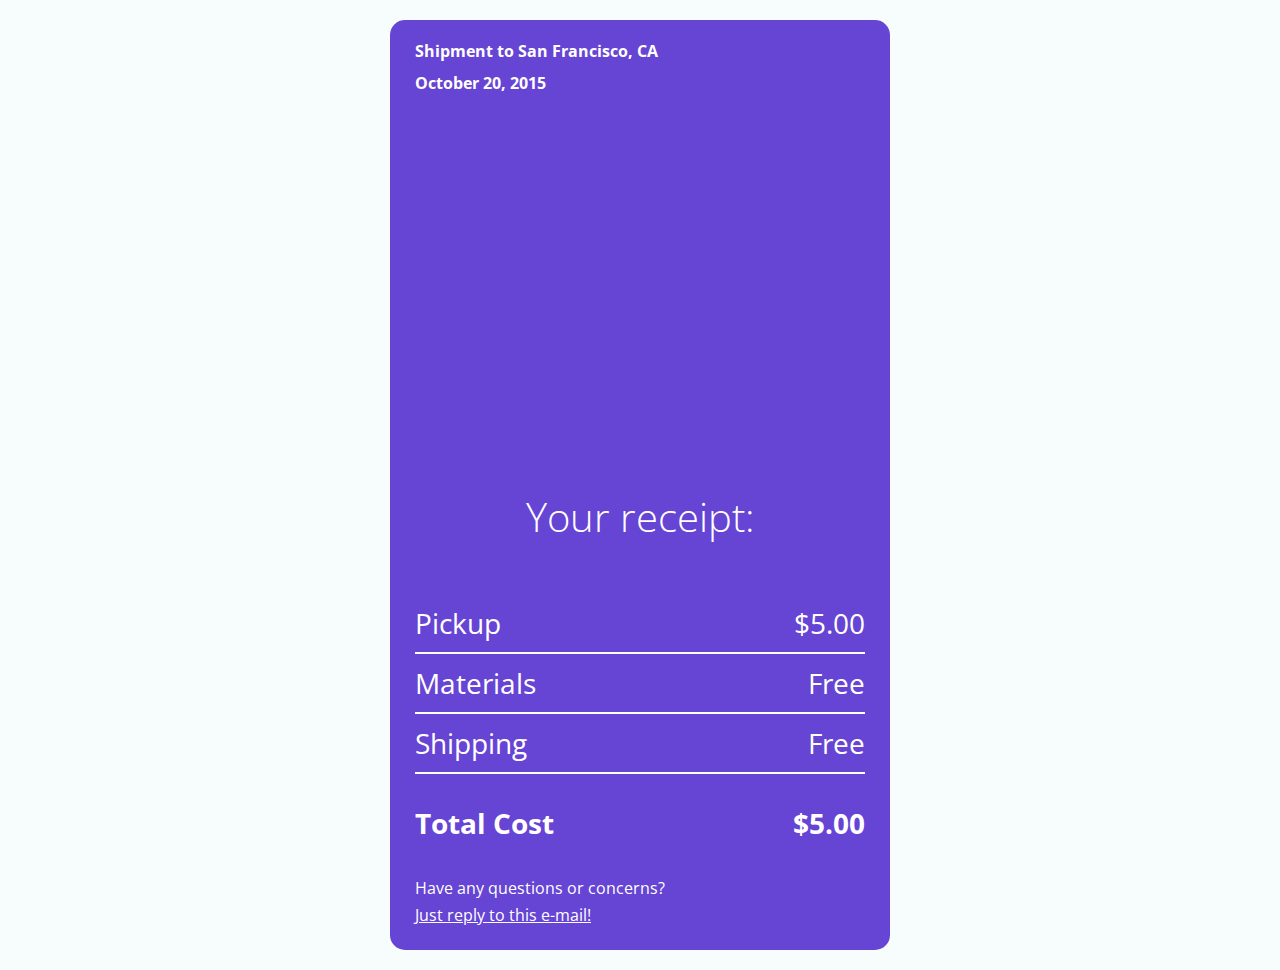
<file: index.html>
<!DOCTYPE html>
<html>
  <head>
    <meta charset="utf-8">
    <link rel="stylesheet" type="text/css" href="style.css">
    <link href="https://fonts.googleapis.com/css?family=Open+Sans:300" rel="stylesheet">
    <title>Widget</title>
  </head>
  <body>
    <div id="container" class="clearfix">

      <div class="header">
        <p class="secondary-text">Shipment to San Francisco, CA</p>
        <p class="secondary-text">October 20, 2015</p>
      </div>

      <div class="img"></div>

      <h1>Your receipt:</h1>

      <table class="receipt">
        <tbody>
          <tr>
            <td class="left">Pickup</td>
            <td class="right">$5.00</td>
          </tr>
          <tr>
            <td class="left">Materials</td>
            <td class="right">Free</td>
          </tr>
          <tr>
            <td class="left">Shipping</td>
            <td class="right">Free</td>
          </tr>
        </tbody>
        <tfoot>
          <tr>
            <td class="left">Total Cost</td>
            <td class="right">$5.00</td>
          </tr>
        </tfoot>
      </table>

      <div class="footer">
        <p class="secondary-text">Have any questions or concerns?</p>
        <a class="secondary-text" href="#">Just reply to this e-mail!</a>
      </div>

    </div>
  </body>
</html>
</file>
<file: style.css>
body {
  font-family: 'Open Sans', sans-serif;
  background: #F7FCFC;
  font-size: 16px;
  margin: 0;
}

#container {
  width: 500px;
  height: 930px;
  border-radius: 15px;
  background: #6644D4;
  color: #fff;
  margin: 20px auto;
  position: relative;
}

.header {
  position: absolute;
  margin: 15px 5%;
  font-weight: bold;
}

.img {
  background-image: url('https://s-media-cache-ak0.pinimg.com/originals/9a/94/07/9a9407c695c57d0f589f9d6916ee201c.jpg');
  height: 45%;
  width: 100%;
  background-size: 100% 100%;
  padding: 0;
  border-radius: 15px 15px 0 0;
  overflow: hidden;
}

h1 {
  margin: 50px auto;
  font-weight: 300;
  text-align: center;
  font-size: 2.5em;
}

/************************ TABLE /************************/
table {
  border-collapse: collapse;
}

td {
  padding: 10px 0;
  border-bottom: 2px solid #fff;
}

tfoot td {
  padding: 30px 0;
  border-bottom: none;
}

tfoot {
  font-weight: bold;
}

.receipt {
  margin: 0 5%;
  font-size: 1.75em;
  width: 90%;
}

.left {
  text-align: left;
}

.right {
  text-align: right;
}
/******************************************************/

.footer {
  margin: 0 5%;
}

.secondary-text {
  padding: 5px 0;
  margin: 0;
}

a {
	color: #fff;
	text-decoration: underline;
}
</file>
